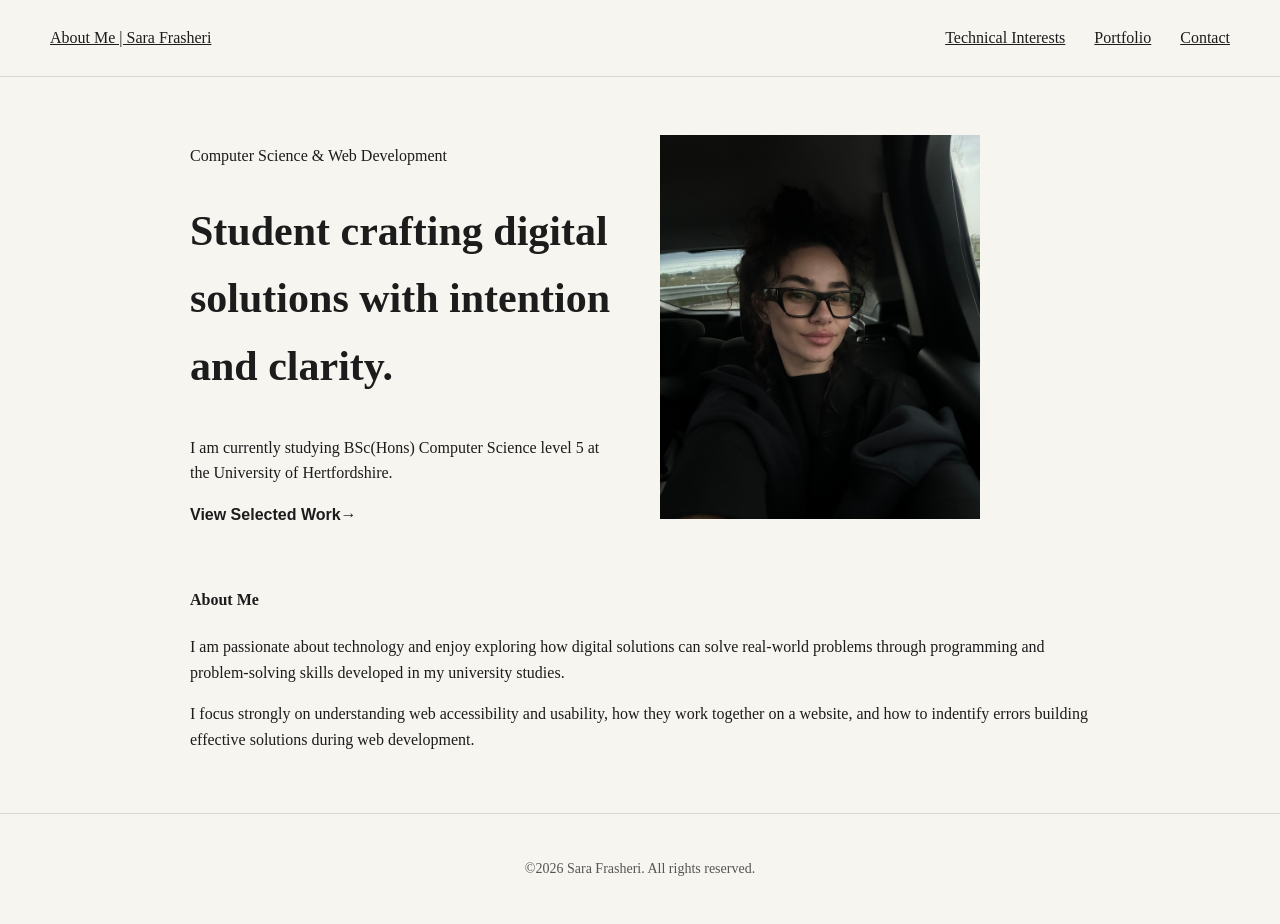
<file: index.html>
<!DOCTYPE html>
<html lang="en">

<head>
    <title> My Academic Portfolio </title>
    <meta charset="UTF-8">
    <meta name="viewport" content="width=device-width, initial-scale=1.0">
    <link rel="stylesheet" href="style.css">
</head>
<body>
<header>
    <a href="index.html">About Me | Sara Frasheri</a>
        <nav>
    
            <a href="technical-interests.html">Technical Interests</a>
            <a href="portfolio.html">Portfolio</a>
            <a href="contact.html">Contact</a>
        </nav>
</header>

<main>
    <section id="hero">
      <div>
          <p>Computer Science &amp; Web Development</p>
          <h1>Student crafting digital solutions with intention and clarity.</h1>
          <p>I am currently studying BSc(Hons) Computer Science level 5 at the University of Hertfordshire.</p>
          <a href="portfolio.html">View Selected Work&rarr;</a>
      </div>

    <figure>
        <img src="IMG_4290.jpeg"=Portrait of Sara Frasheri">
    </figure>
    </section>
    
    <section id="about">
        <h4>About Me</h4>
        <p>I am passionate about technology and enjoy exploring how digital solutions can solve real-world problems through programming and problem-solving skills developed in my university studies.</p>
        <p>I focus strongly on understanding web accessibility and usability, how they work together on a website, and how to indentify errors building effective solutions during web development.</p>
    <h3></h3>
    </section>
</main>

<footer>
        <p>&copy;2026 Sara Frasheri. All rights reserved.</p>
</footer>

</body>
</html>
</file>
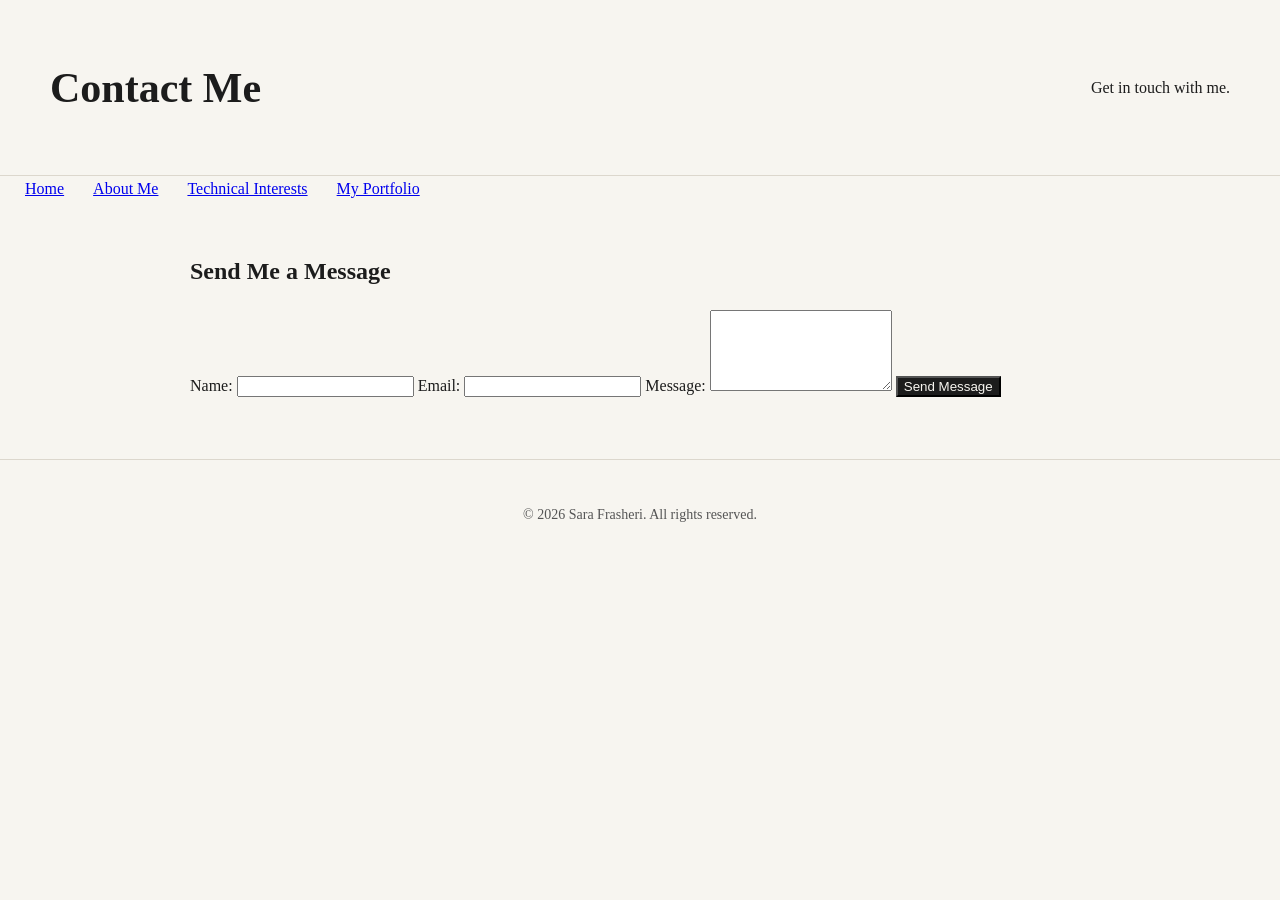
<file: contact.html>
<!DOCTYPE html>
<html lang="en">

<head>
    <title>Contact Me</title>
    <meta charset="UTF-8">
    <meta name="viewport" content="width=device-width, initial-scale=1.0">
    <link rel="stylesheet" href="style.css">
</head>

<body>

    <header>
        <h1>Contact Me</h1>
        <p>Get in touch with me.</p>
    </header>
<nav>
    <a href="index.html">Home</a>
    <a href="index.html#about">About Me</a>
    <a href="index.html#interests">Technical Interests</a>
    <a href="index.html#portfolio">My Portfolio</a>
</nav>
    <main>

        <section>
            <h2>Send Me a Message</h2>

            <form id="contact-form">

                <label for="name">Name:</label>
                <input type="text" id="name" name="name" required>

                <label for="email">Email:</label>
                <input type="email" id="email" name="email" required>

                <label for="message">Message:</label>
                <textarea id="message" name="message" rows="5" required></textarea>

                <button type="submit">Send Message</button>

            </form>

            <p id="form-message"></p>

        </section>


    </main>

    <footer>
        <p>&copy; 2026 Sara Frasheri. All rights reserved.</p>
    </footer>
<script src="contact.js"></script>
</body>
</html>
</file>
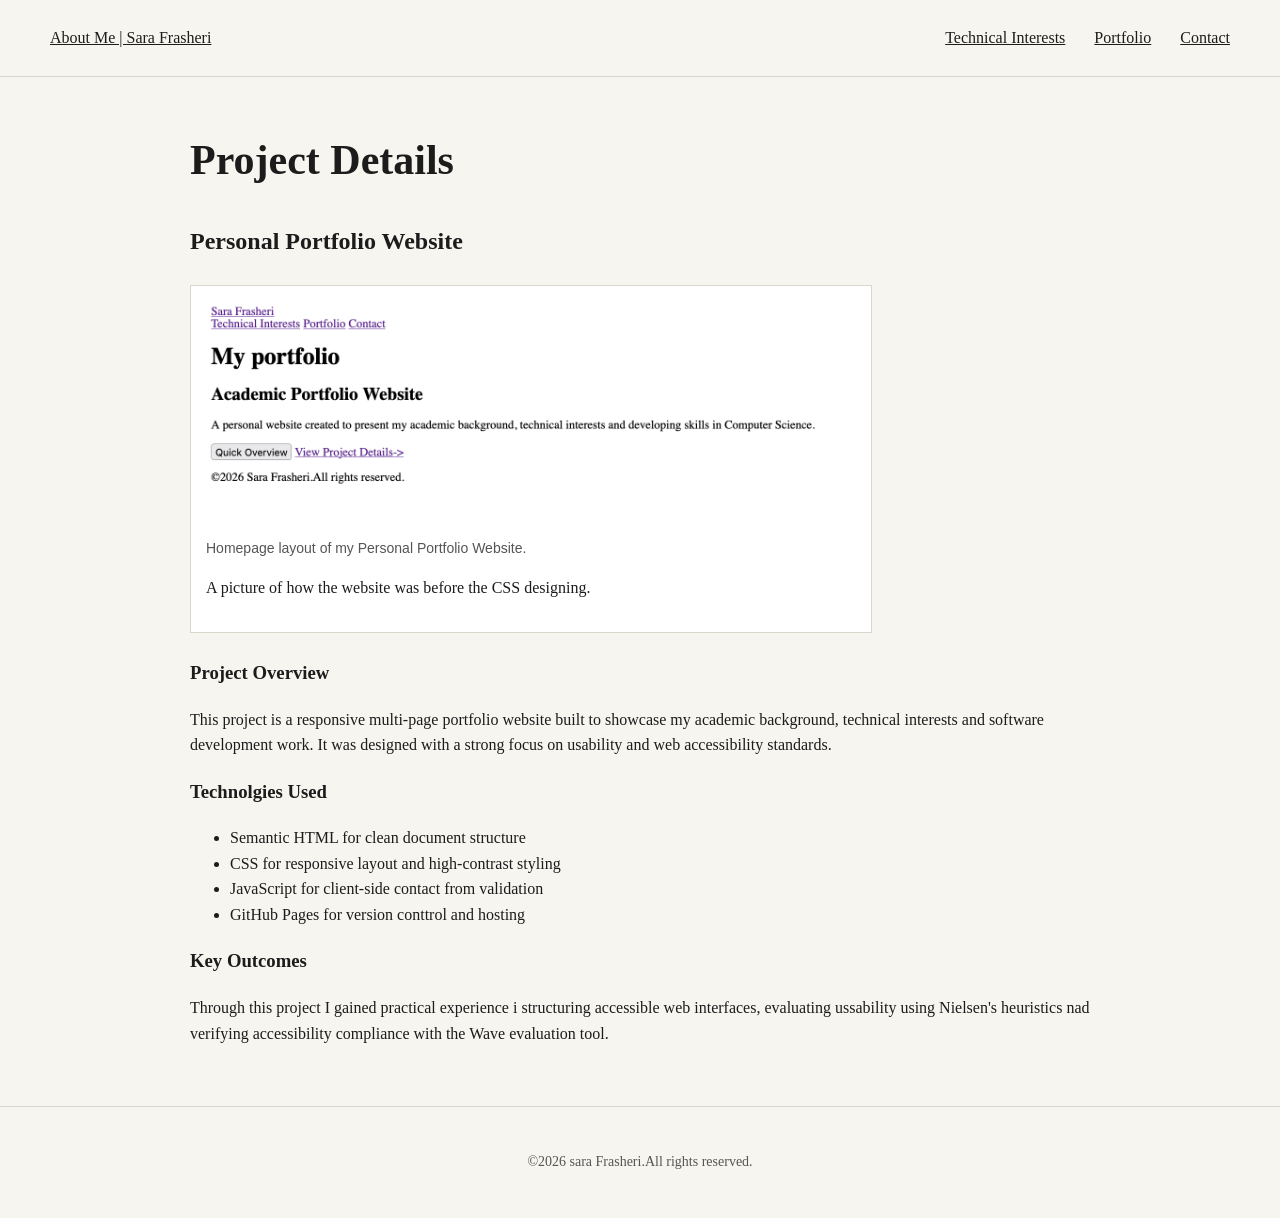
<file: project-detail.html>
<!DOCTYPE html>
<html lang="en">
<head>
  <title>Project Details </title>
  <meta charset="UTF-8">
  <meta name="viewport" content="width=device-width, initial-scale=1.0">
  <link rel="stylesheet" href="style.css">
</head>
  
  <body>
    <header>
      <a href="index.html">About Me | Sara Frasheri</a>
      <nav>
        
        <a href="technical-interests.html">Technical Interests</a>
        <a href="portfolio.html">Portfolio</a>
        <a href="contact.html">Contact</a>
      </nav>
    </header>

    <main>
      <h1>Project Details</h1>

      <article>
        <h2>Personal Portfolio Website</h2>
        <figure>
        <img 
          src="Screenshot 2026-11-17 at 22.22.17.png" 
      alt="Preview screenshot of the Personal Portfolio Website showing the homepage layout and navigation"
    >
        <figcaption>Homepage layout of my Personal Portfolio Website.</figcaption>
          <p>A picture of how the website was before the CSS designing.</p>
        
        
    </figure>

        <h3>Project Overview</h3>
        <p>This project is a responsive multi-page portfolio website built to showcase my academic background, technical interests and software development work. It was designed with a strong focus on usability and web accessibility standards.</p>
       <h3>Technolgies Used</h3>
        <ul>
          <li>Semantic HTML for clean document structure</li>
          <li>CSS for responsive layout and high-contrast styling</li>
          <li>JavaScript for client-side contact from validation</li>
          <li>GitHub Pages for version conttrol and hosting</li>
        </ul>
       <h3>Key Outcomes</h3>
        <p>Through this project I gained practical experience i structuring accessible web interfaces, evaluating ussability using Nielsen's heuristics nad verifying accessibility compliance with the Wave evaluation tool.</p>
       </article>
    </main>
    <footer>
      <p>&copy;2026 sara Frasheri.All rights reserved.</p>
    </footer>
  </body>
</html>
</file>
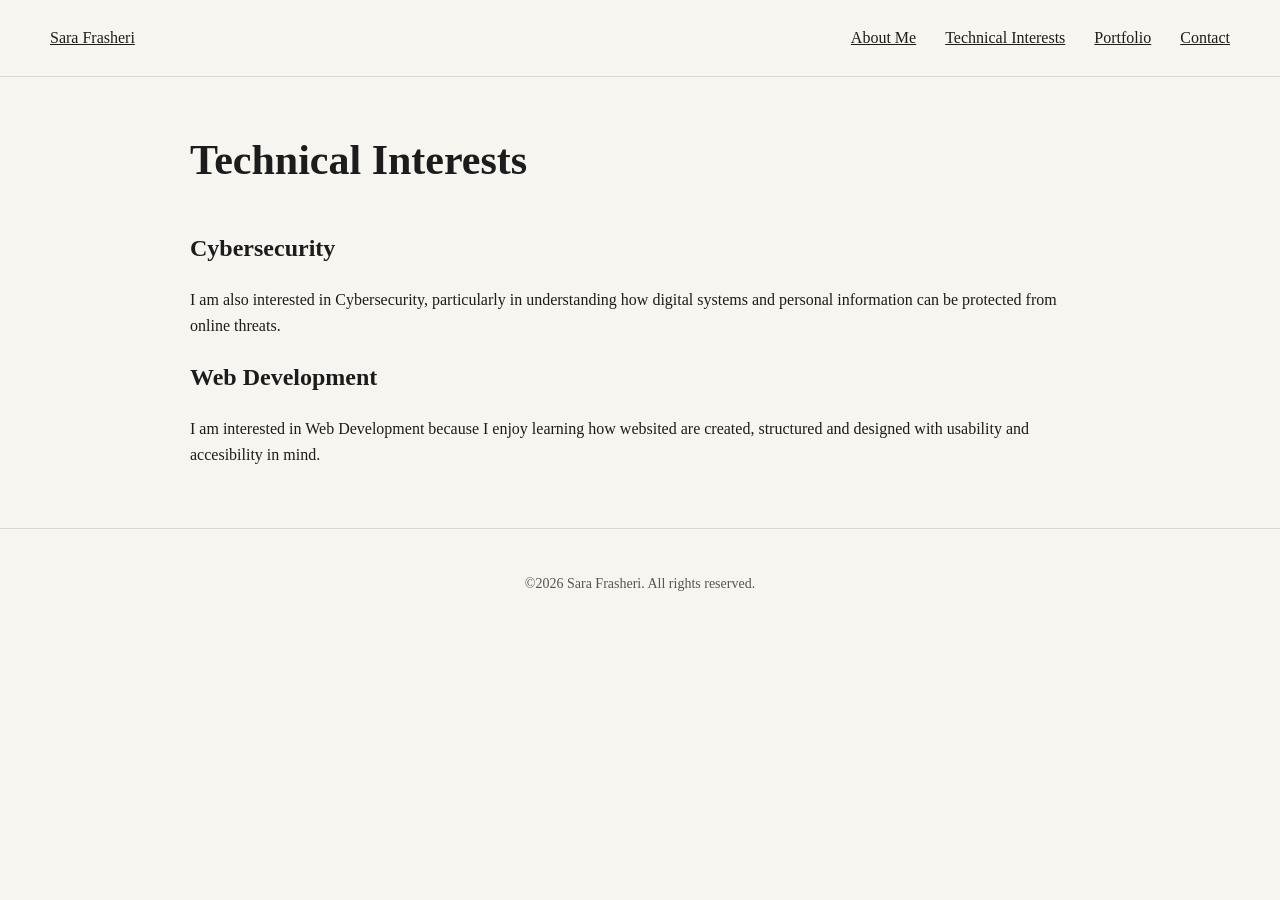
<file: technical-interests.html>
<!DOCTYPE HTML>
<html lang="en">
<head>
  <title>Technical Interests | Sara Frasheri</title>
  <meta charset="UTF-8">
  <meta name="viewport" content="width=device-width, initial-scale=1.0">
  <link rel="stylesheet" href="style.css">
</head>
        
<body>  
  <header>
          <a href="index.html">Sara Frasheri</a>
          <nav>
            <a href="index.html">About Me</a> 
            <a href="technical-interests.html">Technical Interests</a>
            <a href="portfolio.html">Portfolio</a>
            <a href="contact.html">Contact</a>      
          </nav>
  </header>
                        
<main>
        <section id="interests">
        <h1>Technical Interests</h1>

<article>
        <h2>Cybersecurity</h2>
        <p>I am also interested in Cybersecurity, particularly in understanding how digital systems and personal information can be protected from online threats.</p>
</article>
<article>
        <h2>Web Development</h2>
        <p>I am interested in Web Development because I enjoy learning how websited are created, structured and designed with usability and accesibility in mind.</p>
</article>
        </section>
</main>
<footer>
        <p>&copy;2026 Sara Frasheri. All rights reserved.</p>
</footer>
</body>
</html>
</file>
<file: style.css>
body{
  background-color:#F7F5F0;
  color:#1C1C1C;
  font-family:Geordia,serif;
  margin:0;
  padding:0;
  line-height:1.6;
}
header {
    display: flex;
    justify-content: space-between;
    align-items: center;
    padding: 25px 50px;
    border-bottom: 1px solid #DCD7CD;
}

header a {
  text-decorstion:none;
  color:#1C1C1C;
  font-family:Arial,sans-serif:
  font-size:15px;
}
nav a{
  margin-left:25px;
}
nav a:hover{
  text-decoration:underline;
}
main{max-width:900px;
     margin:50px auto;
     padding:0 20px;
    }
#hero{
  display:flex;
  align-items:center;
  gap:40px;
  margin-bottom:60px;
}
#hero div{
  flex:1;
}
#hero figure{
  flex:1;
}
#hero figure{
  flex:1;
  margin:0;
}
#hero img{
  width:100%;
  max-width:380px;
  height:auto;
  display:block;
}
h1{
  font-size:42px;
  font-wight:normal;
  margin-top:30px;
}
button{
  background-color:#1C1C1C;
  color:#F7F5F0;
  b order:none;
  padding:10px18px;
  font-family:Arial,sans-serif;
  cursor:pointer;
  margin-right:15px;
}
button:hover{
  background-color:#444444;
}
main a{
  color:#1C1C1C;
  font-family:Arial,sans-serif;
  font-weight:bold;
  text-decoration:none;
}
footer{
  text-align:center;
  padding:30px;
  margin-top:60px;
  border-top:1px solid #DCD7CD;
  font_family:Arial,sans_serif;
  font-size:14px;
  color:#555555;
}
#hero {
    display: flex;
    align-items: center;
    gap: 40px;
    margin-bottom: 60px;
}

#hero div {
    flex: 1;
}

#hero figure {
    flex: 1;
    margin: 0;
}

#hero img {
    width: 100%;
    max-width: 320px;
    height: auto;
    display: block;
}
article figure {
  margin: 25px 0;
  padding: 15px;
  border: 1px solid #DCD7CD;
  background-color: #FFFFFF;
  max-width: 650px;
}

article img {
  width: 100%;
  height: auto;
  display: block;
}

article figcaption {
  margin-top: 10px;
  font-family: Arial, sans-serif;
  font-size: 14px;
  color: #555555;
}
</file>
